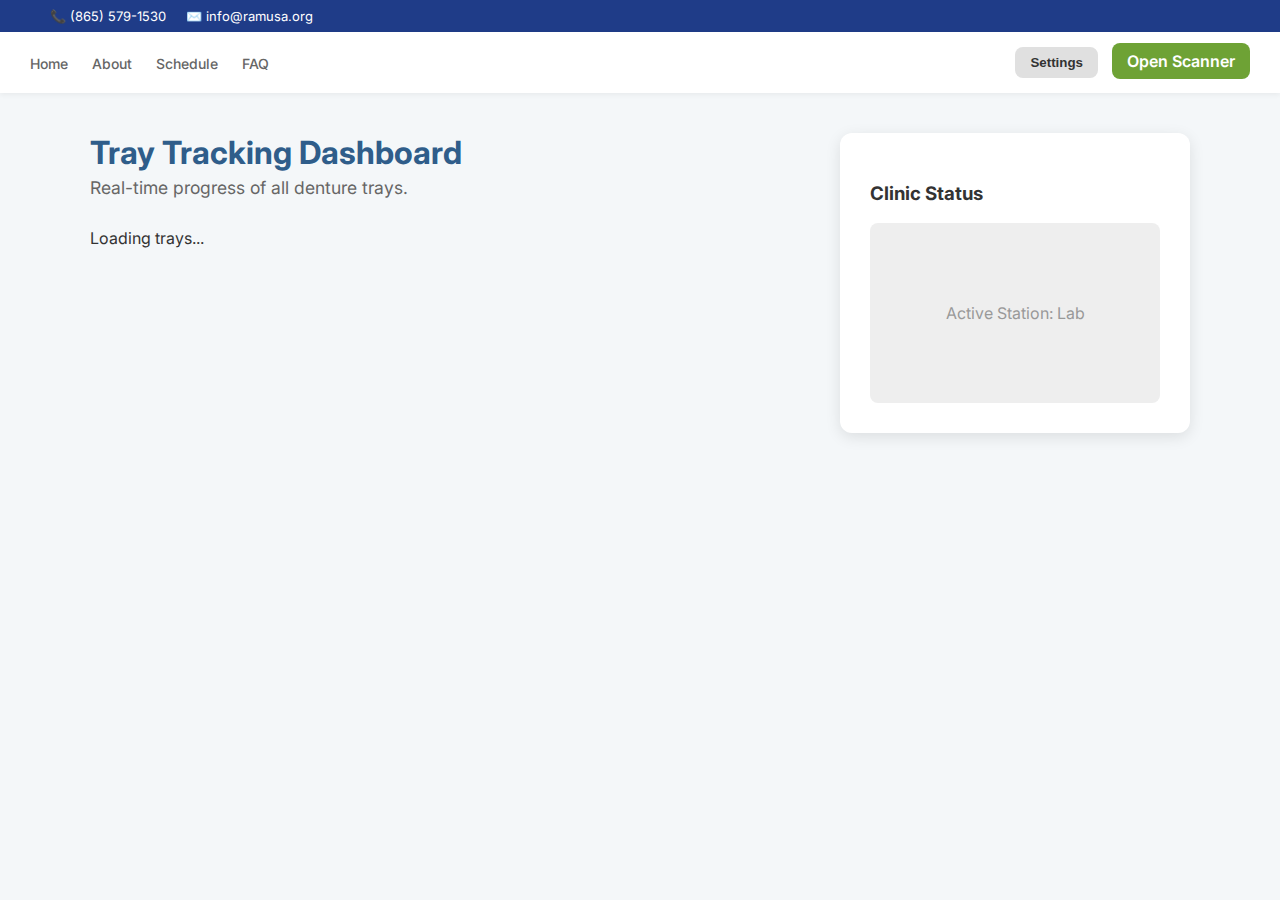
<file: index.html>
<!DOCTYPE html>
<html lang="en">

<head>
    <meta charset="UTF-8">
    <meta name="viewport" content="width=device-width, initial-scale=1.0">
    <title>Denture Progress | RAM</title>
    <link href="https://fonts.googleapis.com/css2?family=Inter:wght@400;600;700&display=swap" rel="stylesheet">

    <style>
        :root {
            --primary: #2f5d8a;
            --primary-dark: #1f3c88;
            --secondary: #248E9C;
            --accent: #6ea235;
            --danger: #c62828;
            --light-bg: #f4f7f9;
            --white: #ffffff;
            --text-dark: #333333;
            --shadow: 0 4px 15px rgba(0, 0, 0, 0.1);
        }

        body {
            margin: 0;
            font-family: 'Inter', sans-serif;
            background: var(--light-bg);
            color: var(--text-dark);
        }

        .hidden {
            display: none !important;
        }

        /* Buttons */
        .btn {
            border: none;
            border-radius: 8px;
            padding: 12px 24px;
            font-weight: 600;
            cursor: pointer;
            transition: 0.2s;
        }

        .btn:hover {
            filter: brightness(1.1);
            transform: translateY(-1px);
        }

        /* --- SCREEN 1: START --- */
        #startScreen {
            height: 100vh;
            display: flex;
            justify-content: center;
            align-items: center;
            background: linear-gradient(135deg, var(--primary) 0%, var(--primary-dark) 100%);
        }

        .start-card {
            background: white;
            padding: 60px;
            border-radius: 24px;
            text-align: center;
            box-shadow: 0 20px 50px rgba(0, 0, 0, 0.3);
        }

        /* --- SCREEN 2: AUTH --- */
        #authScreen {
            height: 100vh;
            display: flex;
            justify-content: center;
            align-items: center;
            background: var(--light-bg);
        }

        .auth-card {
            background: white;
            width: 100%;
            max-width: 400px;
            padding: 40px;
            border-radius: 16px;
            box-shadow: var(--shadow);
        }

        .input-group {
            margin-bottom: 20px;
        }

        .input-group label {
            display: block;
            margin-bottom: 8px;
            font-weight: 600;
            color: var(--primary);
        }

        input {
            width: 100%;
            padding: 12px;
            border: 1px solid #ddd;
            border-radius: 8px;
            box-sizing: border-box;
        }

        /* --- SCREEN 3: DASHBOARD --- */
        .topbar {
            background: var(--primary-dark);
            color: white;
            padding: 8px 30px;
            font-size: 13px;
            display: flex;
            gap: 20px;
        }

        .navbar {
            background: white;
            display: flex;
            justify-content: space-between;
            align-items: center;
            padding: 15px 30px;
            box-shadow: 0 2px 5px rgba(0, 0, 0, 0.05);
        }

        .nav-links a {
            margin-right: 20px;
            text-decoration: none;
            color: #666;
            font-size: 14px;
            font-weight: 500;
            cursor: pointer;
        }

        .nav-links a:hover {
            color: var(--primary);
        }

        .container {
            max-width: 1100px;
            margin: 0 auto;
            padding: 40px 20px;
        }

        .dashboard-grid {
            display: grid;
            grid-template-columns: 1fr 350px;
            gap: 30px;
        }

        .card {
            background: white;
            padding: 30px;
            border-radius: 12px;
            box-shadow: var(--shadow);
            margin-bottom: 20px;
        }

        .step-item {
            padding: 15px;
            background: #f0f7ff;
            border-left: 5px solid var(--secondary);
            border-radius: 4px;
            margin-top: 15px;
        }

        .fade-in {
            animation: fadeIn 0.4s ease-in;
        }

        @keyframes fadeIn {
            from {
                opacity: 0;
            }

            to {
                opacity: 1;
            }
        }
    </style>
</head>

<body>

    <!-- SETTINGS SCREEN -->
    <div id="settingsScreen" class="hidden fade-in"
        style="height: 100vh; display: flex; justify-content: center; align-items: center; background: var(--light-bg);">
        <div class="auth-card">
            <h2 style="margin-top:0; color: var(--primary);">Server Configuration</h2>
            <p style="color: #666; font-size: 0.9rem; margin-bottom: 20px;">Enter the local IP address or hostname of
                your Raspberry Pi.</p>

            <div class="input-group">
                <label>Server IP / Hostname</label>
                <input type="text" id="serverIpInput" placeholder="e.g. 192.168.86.32 or raspberrypi.local">
            </div>

            <button class="btn" style="background: var(--primary); color: white; width: 100%; margin-bottom: 10px;"
                onclick="saveSettings()">Save & Connect</button>
            <button class="btn" style="background: transparent; color: #666; width: 100%; border: 1px solid #ddd;"
                onclick="closeSettings()">Cancel</button>
        </div>
    </div>

    <div id="dashboard" class="fade-in">
        <div class="topbar">
            <span id="liveTime"></span>
            <span>📞 (865) 579-1530</span>
            <span>✉️ info@ramusa.org</span>
        </div>

        <nav class="navbar">
            <div class="nav-links">
                <a onclick="renderPage('home')">Home</a>
                <a onclick="renderPage('about')">About</a>
                <a onclick="renderPage('schedule')">Schedule</a>
                <a onclick="renderPage('faq')">FAQ</a>
            </div>
            <div class="nav-actions">
                <button class="btn" style="background: #e0e0e0; color: #333; padding: 8px 15px; margin-right: 10px;"
                    onclick="showSettings()">Settings</button>
                <a href="scanner.html" class="btn" style="background: var(--accent); color: white; padding: 8px 15px; text-decoration: none;">Open Scanner</a>
            </div>
        </nav>

        <div class="container" id="mainContent">
        </div>
    </div>

    <script>
        // NAVIGATION LOGIC
        // Automatically Initialize Dashboard
        window.onload = function() {
             // Check if IP is set, if not, show settings? Or just default to dashboard.
             // Let's just load the dashboard and maybe pop settings if needed, but for now just load dashboard.
             renderPage('home');
             startTime();
        };

        // SETTINGS LOGIC
        function showSettings() {
            document.getElementById("dashboard").classList.add("hidden");
            document.getElementById("settingsScreen").classList.remove("hidden");
            // Load existing setting or default to empty
            document.getElementById("serverIpInput").value = localStorage.getItem('pi-server-ip') || '';
        }

        function saveSettings() {
            const ip = document.getElementById("serverIpInput").value.trim();
            if (ip) {
                localStorage.setItem('pi-server-ip', ip);
                closeSettings();
                // If we are saving, we might want to refresh data immediately
                fetchDentures();
            } else {
                alert("Please enter a valid IP address.");
            }
        }

        function closeSettings() {
            document.getElementById("settingsScreen").classList.add("hidden");
            document.getElementById("dashboard").classList.remove("hidden");
        }

        // CONTENT RENDERER (Functional Pages)
        async function renderPage(page, name = "Staff") {
            const content = document.getElementById("mainContent");


            if (page === 'home') {
                content.innerHTML = `
                <div class="dashboard-grid">
                    <div>
                        <h1 style="color: var(--primary); margin: 0;">Tray Tracking Dashboard</h1>
                        <p style="color: #666; font-size: 1.1rem; margin-top: 5px;">Real-time progress of all denture trays.</p>
                        <div id="denture-list" style="margin-top: 30px;">
                            <p>Loading trays...</p>
                        </div>
                    </div>
                    <div class="card" style="height: fit-content;">
                        <h3>Clinic Status</h3>
                        <div style="background: #eee; height: 180px; border-radius: 8px; display: flex; align-items: center; justify-content: center; color: #999;">Active Station: Lab</div>
                    </div>
                </div>`;

                await fetchDentures();
                // Auto-refresh every 5 seconds
                if (window.refreshInterval) clearInterval(window.refreshInterval);
                window.refreshInterval = setInterval(fetchDentures, 5000);

            } else if (page === 'about') {
                // ... (rest of pages remain static or as needed)
            }
        }

        async function fetchDentures() {
            // Use the IP/Hostname provided in settings. Default to 'raspberrypi.local' (Standard mDNS) if not set.
            const hostname = localStorage.getItem('pi-server-ip') || 'raspberrypi.local';
            const SERVER_URL = `https://${hostname}:5001`;
            try {
                const response = await fetch(`${SERVER_URL}/api/dentures`);
                const data = await response.json();
                const dentures = data.dentures;
                const steps = data.steps;
                const totalSteps = steps.length;

                const list = document.getElementById('denture-list');
                if (!list) return;

                if (dentures.length === 0) {
                    list.innerHTML = '<div class="card">No trays currently being tracked. Scan a tray to start.</div>';
                    return;
                }

                list.innerHTML = dentures.map(d => {
                    const progressPercent = Math.min(((d.step_index + 1) / totalSteps) * 100, 100);
                    return `
                    <div class="card" style="margin-bottom: 15px; border-left: 8px solid ${d.step_index >= totalSteps - 1 ? 'var(--accent)' : 'var(--secondary)'}">
                        <div style="display: flex; justify-content: space-between; align-items: center;">
                            <div>
                                <h3 style="margin: 0;">${d.patient} (ID: ${d.serial.slice(-4)})</h3>
                                <p style="margin: 5px 0; color: var(--primary); font-weight: 600;">Status: ${d.step_name}</p>
                            </div>
                            <div style="text-align: right;">
                                <span style="font-size: 0.8rem; color: #888;">Step ${d.step_index + 1} of ${totalSteps}</span><br>
                                <span style="font-size: 0.7rem; color: #aaa;">Updated: ${new Date(d.updated).toLocaleTimeString()}</span>
                            </div>
                        </div>
                        <div style="background: #eee; height: 8px; border-radius: 4px; margin-top: 15px; overflow: hidden;">
                            <div style="background: var(--accent); width: ${progressPercent}%; height: 100%; transition: width 0.5s;"></div>
                        </div>
                    </div>
                `}).join('');
            } catch (err) {
                console.error("Failed to fetch dentures:", err);
            }
        }

        // --- UTILITIES ---
        function startTime() {
            setInterval(() => {
                const now = new Date();
                document.getElementById('liveTime').innerText = now.toLocaleString();
            }, 1000);
        }
    </script>

</body>

</html>
</file>
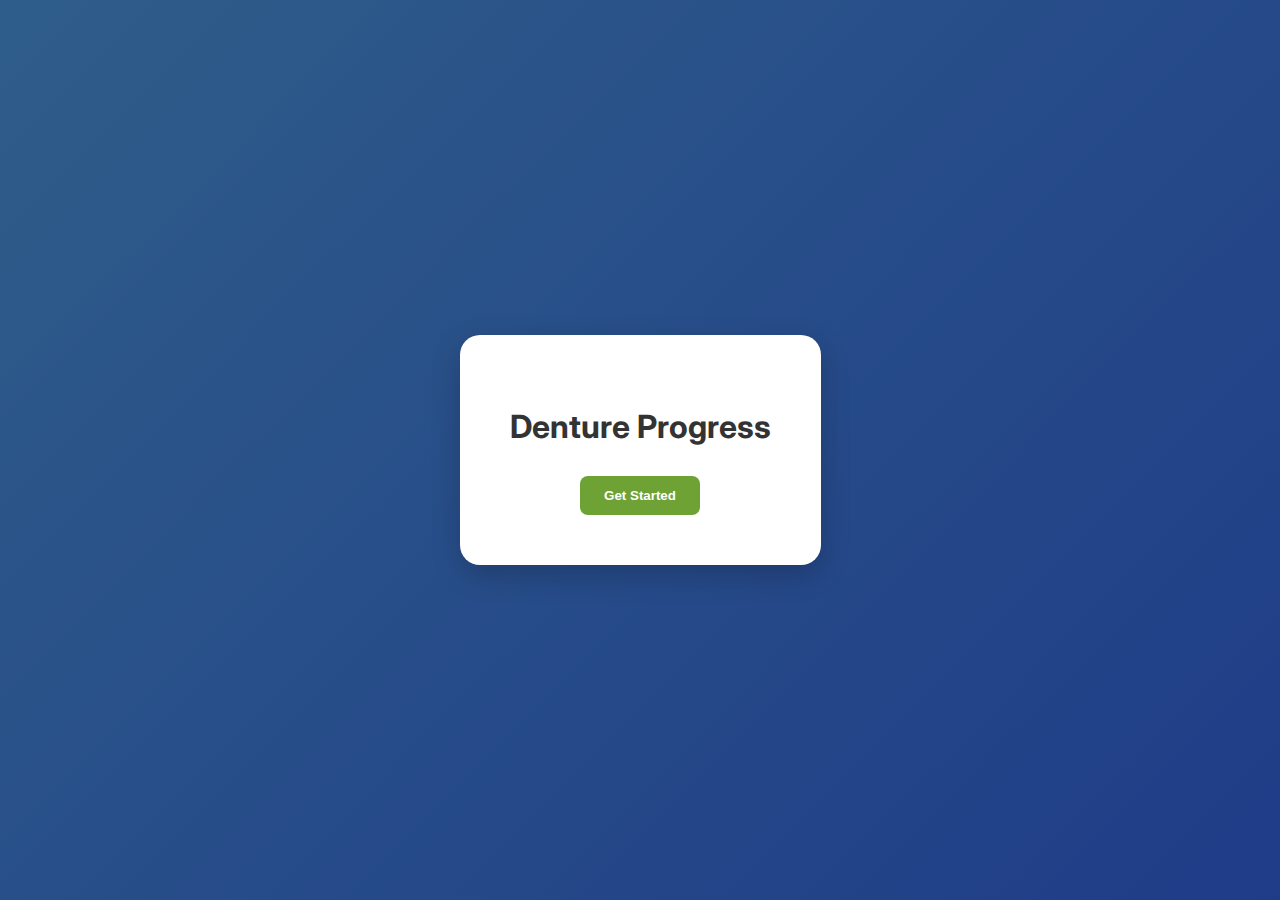
<file: RAM Frontend.html>
<!DOCTYPE html>
<html lang="en">
<head>
    <meta charset="UTF-8">
    <meta name="viewport" content="width=device-width, initial-scale=1.0">
    <title>Denture Progress | RAM</title>
    <link href="https://fonts.googleapis.com/css2?family=Inter:wght@400;600;700&display=swap" rel="stylesheet">
<!-- Run with open "RAM Frontend.html"-->
    <style>
        :root {
            --primary: #2f5d8a;
            --primary-dark: #1f3c88;
            --secondary: #248E9C;
            --accent: #6ea235;
            --light-bg: #f4f7f9;
            --white: #ffffff;
            --text-dark: #333333;
            --shadow: 0 4px 15px rgba(0,0,0,0.1);
        }

        body {
            margin: 0;
            font-family: 'Inter', sans-serif;
            background: var(--light-bg);
            color: var(--text-dark);
        }

        .btn {
            border: none;
            border-radius: 8px;
            padding: 12px 24px;
            font-weight: 600;
            cursor: pointer;
            transition: transform 0.2s, background 0.2s;
        }

        .btn:hover {
            transform: translateY(-2px);
            filter: brightness(1.1);
        }

        header {
            background: var(--primary);
            color: white;
            padding: 1rem 2rem;
            box-shadow: var(--shadow);
        }

        .container {
            max-width: 1000px;
            margin: 0 auto;
            padding: 40px 20px;
        }

        #startScreen {
            height: 100vh;
            display: flex;
            justify-content: center;
            align-items: center;
            background: linear-gradient(135deg, #2f5d8a 0%, #1f3c88 100%);
        }

        .start-card {
            background: white;
            padding: 50px;
            border-radius: 20px;
            text-align: center;
            box-shadow: 0 10px 30px rgba(0,0,0,0.2);
        }

        .login-card {
            background: white;
            width: 100%;
            max-width: 450px;
            margin: 80px auto;
            padding: 40px;
            border-radius: 16px;
            box-shadow: var(--shadow);
        }

        .form-group { margin-bottom: 20px; }
        label { display: block; margin-bottom: 8px; font-weight: 600; color: var(--primary); }
        input { width: 100%; padding: 12px; border: 2px solid #ddd; border-radius: 8px; box-sizing: border-box; }

        .topbar {
            background: var(--primary-dark);
            color: rgba(255,255,255,0.8);
            padding: 8px 30px;
            font-size: 13px;
            display: flex;
            gap: 20px;
        }

        .navbar {
            background: white;
            display: flex;
            justify-content: space-between;
            align-items: center;
            padding: 15px 30px;
            box-shadow: 0 2px 5px rgba(0,0,0,0.05);
        }

        .nav-links a {
            margin-right: 20px;
            text-decoration: none;
            color: #666;
            font-size: 14px;
            font-weight: 500;
        }

        .dashboard-grid {
            display: grid;
            grid-template-columns: 1fr 350px;
            gap: 30px;
            margin-top: 30px;
        }

        .status-card {
            background: white;
            padding: 30px;
            border-radius: 12px;
            box-shadow: var(--shadow);
        }

        .fade-in { animation: fadeIn 0.5s ease-in; }
        @keyframes fadeIn { from { opacity: 0; } to { opacity: 1; } }
    </style>
</head>
<body>

<div id="startScreen">
    <div class="start-card">
        <h1 style="margin-bottom: 30px;">Denture Progress</h1>
        <button class="btn" style="background: var(--accent); color: white;" onclick="showLogin()">Get Started</button>
    </div>
</div>

<div id="loginScreen" style="display:none;" class="fade-in">
    <header><div style="font-weight: bold;">Denture Progress</div></header>
    <div class="login-card">
        <h2 style="color: var(--primary);">Log In</h2>
        <div class="form-group">
            <label>Username</label>
            <input type="text">
        </div>
        <div class="form-group">
            <label>Password</label>
            <input type="password">
        </div>
        <button class="btn" style="background: var(--secondary); color: white; width: 100%;" onclick="showDashboard()">Log In</button>
    </div>
</div>

<div id="dashboard" style="display:none;" class="fade-in">
    <div class="topbar">
        <span>📞 (865) 579-1530</span>
        <span>✉️ info@ramusa.org</span>
    </div>

    <nav class="navbar">
        <div class="nav-links">
            <a href="about:blank">About</a>
            <a href="about:blank">Schedule</a>
            <a href="about:blank">Telehealth</a>
            <a href="about:blank">FAQ</a>
        </div>
        <div class="nav-actions">
            <button class="btn" style="background: #eee; margin-right: 10px;" onclick="location.href='about:blank'">Volunteer</button>
            <button class="btn" style="background: var(--primary); color: white;" onclick="location.href='about:blank'">Donate</button>
        </div>
    </nav>

    <div class="container">
        <div class="dashboard-grid">
            <div>
                <h1 style="color: var(--primary); margin: 0;">Welcome back, Patient!</h1>
                <p id="currentDateTime" style="color: #666; font-size: 1.1rem; font-weight: 500; margin-top: 10px;"></p>

                <div class="status-card" style="margin-top: 30px;">
                    <h3>Progress Steps</h3>
                    <div style="padding: 15px; background: #f0f7ff; border-left: 5px solid var(--secondary); border-radius: 4px;">
                        1. Initial Consultation (Confirmed)
                    </div>
                </div>
            </div>
            <div class="status-card" style="height: fit-content;">
                <h3 style="margin-top:0">Clinic Info</h3>
                <div style="background: #eee; height: 150px; border-radius: 8px; display: flex; align-items: center; justify-content: center; color: #999;">Map/Video Placeholder</div>
            </div>
        </div>
    </div>
</div>

<script>
    function showLogin() {
        document.getElementById("startScreen").style.display = "none";
        document.getElementById("loginScreen").style.display = "block";
    }

    function showDashboard() {
        document.getElementById("loginScreen").style.display = "none";
        document.getElementById("dashboard").style.display = "block";
        updateTime(); // Run once immediately
        setInterval(updateTime, 1000); // Update every second
    }

    function updateTime() {
        const now = new Date();
        const options = {
            weekday: 'long',
            year: 'numeric',
            month: 'long',
            day: 'numeric',
            hour: '2-digit',
            minute: '2-digit',
            second: '2-digit'
        };
        document.getElementById('currentDateTime').innerText = now.toLocaleDateString('en-US', options);
    }
</script>

</body>
</html>
</file>
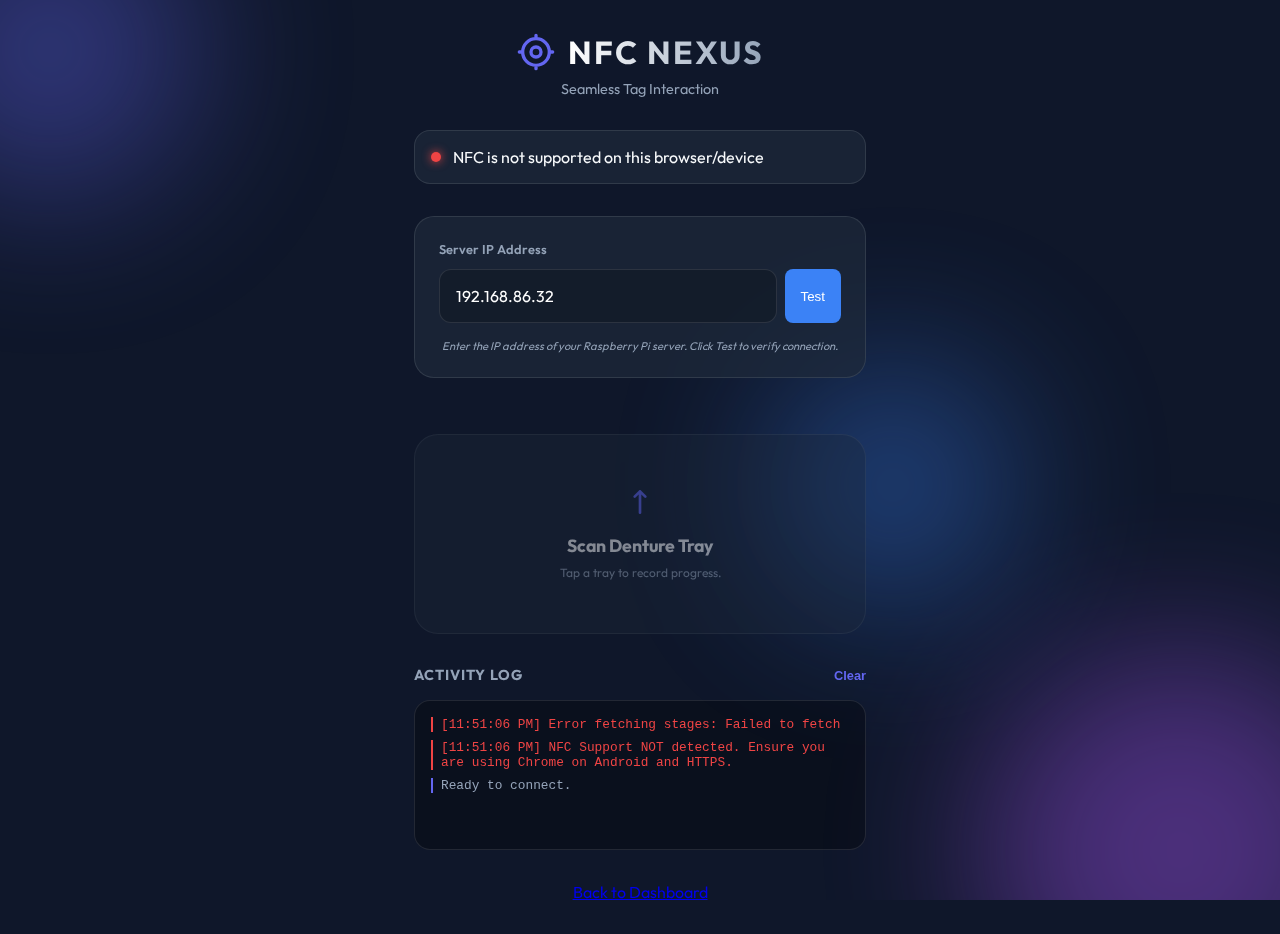
<file: scanner.html>
<!DOCTYPE html>
<html lang="en">

<head>
    <meta charset="UTF-8">
    <meta name="viewport" content="width=device-width, initial-scale=1.0, maximum-scale=1.0, user-scalable=no">
    <title>NFC Nexus | Read & Write</title>
    <link rel="stylesheet" href="style.css">
    <link rel="preconnect" href="https://fonts.googleapis.com">
    <link rel="preconnect" href="https://fonts.gstatic.com" crossorigin>
    <link href="https://fonts.googleapis.com/css2?family=Outfit:wght@300;400;600;700&display=swap" rel="stylesheet">
    <link rel="manifest" href="manifest.json">
    <meta name="theme-color" content="#0f172a">
</head>

<body>
    <div class="background-blobs">
        <div class="blob blob-1"></div>
        <div class="blob blob-2"></div>
        <div class="blob blob-3"></div>
    </div>

    <main class="app-container">
        <header>
            <div class="logo">
                <div class="logo-icon">
                    <svg viewBox="0 0 24 24" fill="none" xmlns="http://www.w3.org/2000/svg">
                        <path
                            d="M20 12C20 16.4183 16.4183 20 12 20M20 12C20 7.58172 16.4183 4 12 4M20 12H22M12 20C7.58172 20 4 16.4183 4 12M12 20V22M4 12C4 7.58172 7.58172 4 12 4M4 12H2M12 4V2M15 12C15 13.6569 13.6569 15 12 15C10.3431 15 9 13.6569 9 12C9 10.3431 10.3431 9 12 9C13.6569 9 15 10.3431 15 12Z"
                            stroke="currentColor" stroke-width="2" stroke-linecap="round" stroke-linejoin="round" />
                    </svg>
                </div>
                <h1>NFC NEXUS</h1>
            </div>
            <p class="subtitle">Seamless Tag Interaction</p>
        </header>

        <section class="status-panel" id="support-status">
            <div class="status-indicator"></div>
            <span id="status-text">Checking NFC compatibility...</span>
        </section>

        <section class="input-section" style="margin-bottom: 1.5rem;">
            <div class="glass-input-group">
                <label for="server-ip">Server IP Address</label>
                <div style="display: flex; gap: 0.5rem;">
                    <input type="text" id="server-ip" placeholder="192.168.86.32" autocomplete="off" value="192.168.86.32" style="flex: 1;">
                    <button id="test-connection" style="padding: 0.75rem 1rem; background: #3b82f6; color: white; border: none; border-radius: 8px; cursor: pointer; white-space: nowrap;">Test</button>
                </div>
            </div>
            <div class="hint">Enter the IP address of your Raspberry Pi server. Click Test to verify connection.</div>
        </section>

        <div class="action-grid" style="grid-template-columns: 1fr;">
            <div class="card read-card" id="btn-read"
                style="height: 200px; display: flex; flex-direction: column; justify-content: center; align-items: center;">
                <div class="card-icon">
                    <svg viewBox="0 0 24 24" fill="none" xmlns="http://www.w3.org/2000/svg">
                        <path d="M12 4V20M12 4L8 8M12 4L16 8" stroke="currentColor" stroke-width="2"
                            stroke-linecap="round" stroke-linejoin="round" />
                    </svg>
                </div>
                <h3>Scan Denture Tray</h3>
                <p>Tap a tray to record progress.</p>
                <div class="ripple"></div>
            </div>
        </div>

        <section class="input-section hidden" id="write-panel">
            <div class="glass-input-group">
                <label for="nfc-input">Content to Write</label>
                <input type="text" id="nfc-input" placeholder="Enter text here..." autocomplete="off">
            </div>
            <div class="hint">Tap your phone to a tag after clicking Write</div>
        </section>

        <section class="log-section">
            <div class="log-header">
                <h3>Activity Log</h3>
                <button id="clear-log">Clear</button>
            </div>
            <div id="log-content" class="log-content">
                <div class="log-entry system">Ready to connect.</div>
            </div>
        </section>
        <center>
            <a href="index.html" class="nav-link">Back to Dashboard</a>
        </center>
    </main>

    <div id="toast" class="toast hidden"></div>

    <script src="app.js"></script>
</body>

</html>
</file>
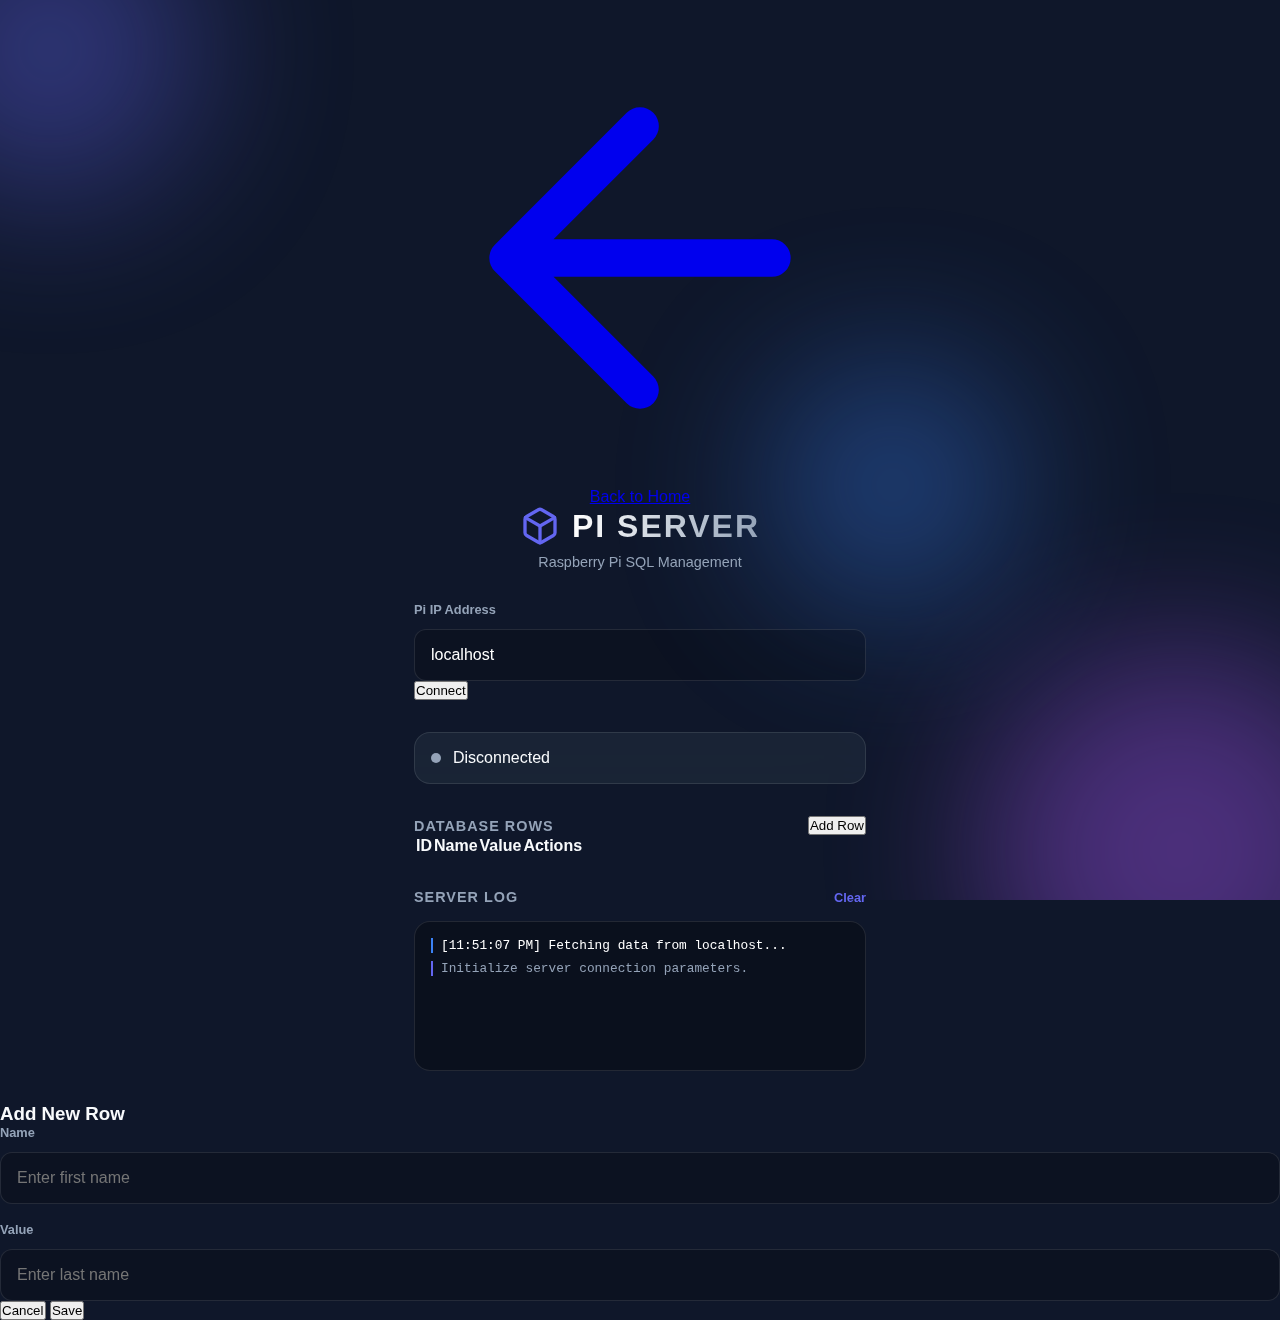
<file: server_test.html>
<!DOCTYPE html>
<html lang="en">

<head>
    <meta charset="UTF-8">
    <meta name="viewport" content="width=device-width, initial-scale=1.0, maximum-scale=1.0, user-scalable=no">
    <title>Server Test | SQL Management</title>
    <link rel="stylesheet" href="style.css">
    <link rel="preconnect" href="https://fonts.googleapis.com">
    <link rel="preconnect" href="https://fonts.gstatic.com" crossorigin>
    <link href="https://fonts.googleapis.com/css2?family=Outfit:wght@300;400;600;700&display=swap" rel="stylesheet">
    <meta name="theme-color" content="#0f172a">
</head>

<body>
    <div class="background-blobs">
        <div class="blob blob-1"></div>
        <div class="blob blob-2"></div>
        <div class="blob blob-3"></div>
    </div>

    <main class="app-container">
        <header>
            <a href="index.html" class="back-btn">
                <svg viewBox="0 0 24 24" fill="none" stroke="currentColor" stroke-width="2" stroke-linecap="round"
                    stroke-linejoin="round">
                    <path d="M19 12H5M12 19l-7-7 7-7" />
                </svg>
                Back to Home
            </a>
            <div class="logo">
                <div class="logo-icon">
                    <svg viewBox="0 0 24 24" fill="none" xmlns="http://www.w3.org/2000/svg">
                        <path
                            d="M21 16V8a2 2 0 00-1-1.73l-7-4a2 2 0 00-2 0l-7 4A2 2 0 003 8v8a2 2 0 001 1.73l7 4a2 2 0 002 0l7-4A2 2 0 0021 16z"
                            stroke="currentColor" stroke-width="2" stroke-linecap="round" stroke-linejoin="round" />
                        <polyline points="3.27 6.96 12 12.01 20.73 6.96" stroke="currentColor" stroke-width="2"
                            stroke-linecap="round" stroke-linejoin="round" />
                        <line x1="12" y1="22.08" x2="12" y2="12" stroke="currentColor" stroke-width="2"
                            stroke-linecap="round" stroke-linejoin="round" />
                    </svg>
                </div>
                <h1>PI SERVER</h1>
            </div>
            <p class="subtitle">Raspberry Pi SQL Management</p>
        </header>

        <section class="config-section">
            <div class="config-group">
                <div class="glass-input-group">
                    <label for="server-ip">Pi IP Address</label>
                    <input type="text" id="server-ip" placeholder="e.g., 192.168.1.100" value="localhost">
                </div>
                <button class="btn" id="btn-connect">Connect</button>
            </div>
        </section>

        <section class="status-panel" id="support-status">
            <div class="status-indicator"></div>
            <span id="status-text">Disconnected</span>
        </section>

        <section class="data-section">
            <div class="log-header">
                <h3>Database Rows</h3>
                <button class="btn" id="btn-add">Add Row</button>
            </div>

            <div class="table-container">
                <table id="data-table">
                    <thead>
                        <tr>
                            <th>ID</th>
                            <th>Name</th>
                            <th>Value</th>
                            <th>Actions</th>
                        </tr>
                    </thead>
                    <tbody id="table-body">
                        <!-- Rows will be injected here -->
                    </tbody>
                </table>
            </div>
        </section>

        <section class="log-section">
            <div class="log-header">
                <h3>Server Log</h3>
                <button id="clear-log">Clear</button>
            </div>
            <div id="log-content" class="log-content">
                <div class="log-entry system">Initialize server connection parameters.</div>
            </div>
        </section>
    </main>

    <div class="form-overlay" id="form-overlay">
        <div class="modal">
            <div class="modal-header">
                <h3 id="modal-title">Add New Row</h3>
            </div>
            <div class="glass-input-group">
                <label for="row-name">Name</label>
                <input type="text" id="row-name" placeholder="Enter first name">
            </div>
            <br>
            <div class="glass-input-group">
                <label for="row-value">Value</label>
                <input type="text" id="row-value" placeholder="Enter last name">
            </div>
            <div class="modal-footer">
                <button class="btn btn-secondary" id="btn-cancel">Cancel</button>
                <button class="btn" id="btn-save">Save</button>
            </div>
        </div>
    </div>

    <div id="toast" class="toast hidden"></div>

    <script src="server_test.js"></script>
</body>

</html>
</file>
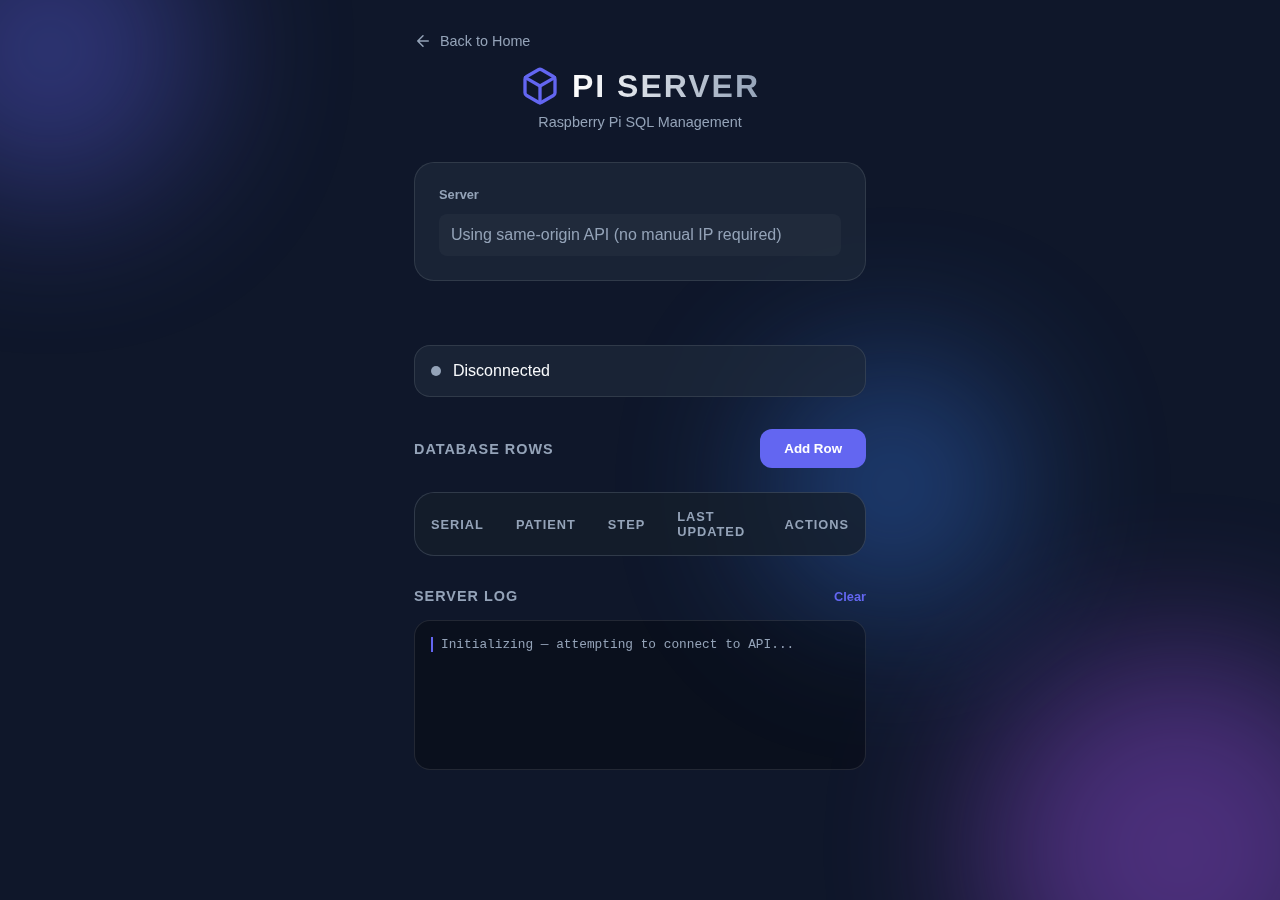
<file: static/server_test.html>
<!DOCTYPE html>
<html lang="en">

<head>
    <meta charset="UTF-8">
    <meta name="viewport" content="width=device-width, initial-scale=1.0, maximum-scale=1.0, user-scalable=no">
    <title>Server Test | SQL Management</title>
    <link rel="stylesheet" href="style.css">
    <link rel="preconnect" href="https://fonts.googleapis.com">
    <link rel="preconnect" href="https://fonts.gstatic.com" crossorigin>
    <link href="https://fonts.googleapis.com/css2?family=Outfit:wght@300;400;600;700&display=swap" rel="stylesheet">
    <meta name="theme-color" content="#0f172a">
</head>

<body>
    <div class="background-blobs">
        <div class="blob blob-1"></div>
        <div class="blob blob-2"></div>
        <div class="blob blob-3"></div>
    </div>

    <main class="app-container">
        <header>
            <a href="index.html" class="back-btn">
                <svg viewBox="0 0 24 24" fill="none" stroke="currentColor" stroke-width="2" stroke-linecap="round"
                    stroke-linejoin="round">
                    <path d="M19 12H5M12 19l-7-7 7-7" />
                </svg>
                Back to Home
            </a>
            <div class="logo">
                <div class="logo-icon">
                    <svg viewBox="0 0 24 24" fill="none" xmlns="http://www.w3.org/2000/svg">
                        <path
                            d="M21 16V8a2 2 0 00-1-1.73l-7-4a2 2 0 00-2 0l-7 4A2 2 0 003 8v8a2 2 0 001 1.73l7 4a2 2 0 002 0l7-4A2 2 0 0021 16z"
                            stroke="currentColor" stroke-width="2" stroke-linecap="round" stroke-linejoin="round" />
                        <polyline points="3.27 6.96 12 12.01 20.73 6.96" stroke="currentColor" stroke-width="2"
                            stroke-linecap="round" stroke-linejoin="round" />
                        <line x1="12" y1="22.08" x2="12" y2="12" stroke="currentColor" stroke-width="2"
                            stroke-linecap="round" stroke-linejoin="round" />
                    </svg>
                </div>
                <h1>PI SERVER</h1>
            </div>
            <p class="subtitle">Raspberry Pi SQL Management</p>
        </header>

        <section class="config-section">
            <div class="config-group">
                <div class="glass-input-group">
                    <label>Server</label>
                    <div style="padding:12px; border-radius:8px; background:rgba(255,255,255,0.03); color:var(--text-dim);">Using same-origin API (no manual IP required)</div>
                </div>
            </div>
        </section>

        <section class="status-panel" id="support-status">
            <div class="status-indicator"></div>
            <span id="status-text">Disconnected</span>
        </section>

        <section class="data-section">
            <div class="log-header">
                <h3>Database Rows</h3>
                <button class="btn" id="btn-add">Add Row</button>
            </div>

            <div class="table-container">
                <table id="data-table">
                    <thead>
                        <tr>
                            <th>Serial</th>
                            <th>Patient</th>
                            <th>Step</th>
                            <th>Last Updated</th>
                            <th>Actions</th>
                        </tr>
                    </thead>
                    <tbody id="table-body">
                        <!-- Rows will be injected here -->
                    </tbody>
                </table>
            </div>
        </section>

        <section class="log-section">
            <div class="log-header">
                <h3>Server Log</h3>
                <button id="clear-log">Clear</button>
            </div>
            <div id="log-content" class="log-content">
                <div class="log-entry system">Initializing — attempting to connect to API...</div>
            </div>
        </section>
    </main>

    <div class="form-overlay" id="form-overlay">
        <div class="modal">
            <div class="modal-header">
                <h3 id="modal-title">Add New Row</h3>
            </div>
            <div class="glass-input-group">
                <label for="row-name">Serial Number</label>
                <input type="text" id="row-name" placeholder="Enter Serial Number (e.g., 1234)">
            </div>
            <br>
            <!-- Hidden or Optional Patient Name if I implement that on server later, strictly server only takes serial for scan currently -->
            <div class="glass-input-group" style="display:none;">
                <label for="row-value">Patient Name</label>
                <input type="text" id="row-value" placeholder="Optional Patient Name">
            </div>
            <div class="modal-footer">
                <button class="btn btn-secondary" id="btn-cancel">Cancel</button>
                <button class="btn" id="btn-save">Save</button>
            </div>
        </div>
    </div>

    <div id="toast" class="toast hidden"></div>

    <script src="server_test.js"></script>
</body>

</html>
</file>
<file: style.css>
:root {
    --primary: #6366f1;
    --primary-glow: rgba(99, 102, 241, 0.5);
    --secondary: #a855f7;
    --bg: #0f172a;
    --card-bg: rgba(30, 41, 59, 0.7);
    --text-main: #f8fafc;
    --text-dim: #94a3b8;
    --success: #22c55e;
    --error: #ef4444;
    --glass-border: rgba(255, 255, 255, 0.1);
}

* {
    margin: 0;
    padding: 0;
    box-sizing: border-box;
    -webkit-tap-highlight-color: transparent;
}

body {
    font-family: 'Outfit', sans-serif;
    background-color: var(--bg);
    color: var(--text-main);
    overflow-x: hidden;
    min-height: 100vh;
}

/* Animated Background */
.background-blobs {
    position: fixed;
    top: 0;
    left: 0;
    width: 100%;
    height: 100%;
    z-index: -1;
    overflow: hidden;
}

.blob {
    position: absolute;
    border-radius: 50%;
    filter: blur(80px);
    opacity: 0.4;
    animation: move 20s infinite alternate;
}

.blob-1 {
    width: 300px;
    height: 300px;
    background: var(--primary);
    top: -100px;
    left: -100px;
}

.blob-2 {
    width: 400px;
    height: 400px;
    background: var(--secondary);
    bottom: -150px;
    right: -100px;
    animation-delay: -5s;
}

.blob-3 {
    width: 250px;
    height: 250px;
    background: #3b82f6;
    top: 40%;
    left: 60%;
    animation-delay: -10s;
}

@keyframes move {
    from {
        transform: translate(0, 0) scale(1);
    }

    to {
        transform: translate(50px, 100px) scale(1.2);
    }
}

/* Layout */
.app-container {
    max-width: 500px;
    margin: 0 auto;
    padding: 2rem 1.5rem;
    display: flex;
    flex-direction: column;
    gap: 2rem;
}

header {
    text-align: center;
}

.logo {
    display: flex;
    align-items: center;
    justify-content: center;
    gap: 0.75rem;
    margin-bottom: 0.5rem;
}

.logo-icon {
    width: 40px;
    height: 40px;
    color: var(--primary);
}

h1 {
    font-size: 2rem;
    font-weight: 700;
    letter-spacing: 2px;
    background: linear-gradient(to right, #fff, var(--text-dim));
    -webkit-background-clip: text;
    background-clip: text;
    -webkit-text-fill-color: transparent;
}

.subtitle {
    color: var(--text-dim);
    font-size: 0.9rem;
}

/* Status Panel */
.status-panel {
    background: var(--card-bg);
    backdrop-filter: blur(12px);
    border: 1px solid var(--glass-border);
    border-radius: 16px;
    padding: 1rem;
    display: flex;
    align-items: center;
    gap: 0.75rem;
}

.status-indicator {
    width: 10px;
    height: 10px;
    border-radius: 50%;
    background: var(--text-dim);
}

.status-panel.supported .status-indicator {
    background: var(--success);
    box-shadow: 0 0 10px var(--success);
}

.status-panel.error .status-indicator {
    background: var(--error);
    box-shadow: 0 0 10px var(--error);
}

/* Action Cards */
.action-grid {
    display: grid;
    grid-template-columns: 1fr 1fr;
    gap: 1rem;
}

.card {
    background: var(--card-bg);
    backdrop-filter: blur(12px);
    border: 1px solid var(--glass-border);
    border-radius: 24px;
    padding: 1.5rem;
    text-align: center;
    cursor: pointer;
    transition: all 0.3s cubic-bezier(0.4, 0, 0.2, 1);
    position: relative;
    overflow: hidden;
}

.card:active {
    transform: scale(0.95);
    background: rgba(255, 255, 255, 0.05);
}

.card-icon {
    width: 32px;
    height: 32px;
    margin: 0 auto 1rem;
    color: var(--primary);
}

.card h3 {
    font-size: 1.1rem;
    margin-bottom: 0.5rem;
}

.card p {
    font-size: 0.75rem;
    color: var(--text-dim);
    line-height: 1.4;
}

/* Selection State */
.card.selected {
    border-color: var(--primary);
    background: rgba(99, 102, 241, 0.1);
    box-shadow: 0 0 20px var(--primary-glow);
}

/* Input Section */
.input-section {
    background: var(--card-bg);
    backdrop-filter: blur(12px);
    border: 1px solid var(--glass-border);
    border-radius: 20px;
    padding: 1.5rem;
    transition: all 0.4s ease;
}

.hidden {
    display: none;
    opacity: 0;
    transform: translateY(10px);
}

.glass-input-group label {
    display: block;
    font-size: 0.8rem;
    color: var(--text-dim);
    margin-bottom: 0.75rem;
    font-weight: 600;
}

input {
    width: 100%;
    background: rgba(0, 0, 0, 0.2);
    border: 1px solid var(--glass-border);
    border-radius: 12px;
    padding: 1rem;
    color: white;
    font-family: inherit;
    font-size: 1rem;
    transition: all 0.3s ease;
}

input:focus {
    outline: none;
    border-color: var(--primary);
    box-shadow: 0 0 10px var(--primary-glow);
}

.hint {
    margin-top: 1rem;
    font-size: 0.7rem;
    color: var(--text-dim);
    text-align: center;
    font-style: italic;
}

/* Log Section */
.log-section {
    flex-grow: 1;
    display: flex;
    flex-direction: column;
    gap: 1rem;
}

.log-header {
    display: flex;
    justify-content: space-between;
    align-items: center;
}

.log-header h3 {
    font-size: 0.9rem;
    text-transform: uppercase;
    letter-spacing: 1px;
    color: var(--text-dim);
}

#clear-log {
    background: transparent;
    border: none;
    color: var(--primary);
    font-size: 0.8rem;
    cursor: pointer;
    font-weight: 600;
}

.log-content {
    background: rgba(0, 0, 0, 0.3);
    border-radius: 16px;
    padding: 1rem;
    height: 150px;
    overflow-y: auto;
    font-family: 'Courier New', Courier, monospace;
    font-size: 0.8rem;
    border: 1px solid var(--glass-border);
}

.log-entry {
    margin-bottom: 0.5rem;
    padding-left: 0.5rem;
    border-left: 2px solid transparent;
}

.log-entry.system {
    border-color: var(--primary);
    color: var(--text-dim);
}

.log-entry.success {
    border-color: var(--success);
    color: var(--success);
}

.log-entry.error {
    border-color: var(--error);
    color: var(--error);
}

.log-entry.info {
    border-color: #3b82f6;
    color: #fff;
}

/* Toast */
.toast {
    position: fixed;
    bottom: 2rem;
    left: 50%;
    transform: translateX(-50%);
    background: var(--primary);
    color: white;
    padding: 0.75rem 1.5rem;
    border-radius: 30px;
    font-size: 0.9rem;
    font-weight: 600;
    box-shadow: 0 10px 25px rgba(0, 0, 0, 0.5);
    z-index: 100;
    transition: all 0.3s ease;
}

/* Scrollbar */
.log-content::-webkit-scrollbar {
    width: 4px;
}

.log-content::-webkit-scrollbar-track {
    background: transparent;
}

.log-content::-webkit-scrollbar-thumb {
    background: var(--glass-border);
    border-radius: 10px;
}
</file>
<file: static/style.css>
:root {
    --primary: #6366f1;
    --primary-glow: rgba(99, 102, 241, 0.5);
    --secondary: #a855f7;
    --bg: #0f172a;
    --card-bg: rgba(30, 41, 59, 0.7);
    --text-main: #f8fafc;
    --text-dim: #94a3b8;
    --success: #22c55e;
    --error: #ef4444;
    --glass-border: rgba(255, 255, 255, 0.1);
}

* {
    margin: 0;
    padding: 0;
    box-sizing: border-box;
    -webkit-tap-highlight-color: transparent;
}

body {
    font-family: 'Outfit', sans-serif;
    background-color: var(--bg);
    color: var(--text-main);
    overflow-x: hidden;
    min-height: 100vh;
}

/* Animated Background */
.background-blobs {
    position: fixed;
    top: 0;
    left: 0;
    width: 100%;
    height: 100%;
    z-index: -1;
    overflow: hidden;
}

.blob {
    position: absolute;
    border-radius: 50%;
    filter: blur(80px);
    opacity: 0.4;
    animation: move 20s infinite alternate;
}

.blob-1 {
    width: 300px;
    height: 300px;
    background: var(--primary);
    top: -100px;
    left: -100px;
}

.blob-2 {
    width: 400px;
    height: 400px;
    background: var(--secondary);
    bottom: -150px;
    right: -100px;
    animation-delay: -5s;
}

.blob-3 {
    width: 250px;
    height: 250px;
    background: #3b82f6;
    top: 40%;
    left: 60%;
    animation-delay: -10s;
}

@keyframes move {
    from {
        transform: translate(0, 0) scale(1);
    }

    to {
        transform: translate(50px, 100px) scale(1.2);
    }
}

/* Layout */
.app-container {
    max-width: 500px;
    margin: 0 auto;
    padding: 2rem 1.5rem;
    display: flex;
    flex-direction: column;
    gap: 2rem;
}

header {
    text-align: center;
}

.logo {
    display: flex;
    align-items: center;
    justify-content: center;
    gap: 0.75rem;
    margin-bottom: 0.5rem;
}

.logo-icon {
    width: 40px;
    height: 40px;
    color: var(--primary);
}

h1 {
    font-size: 2rem;
    font-weight: 700;
    letter-spacing: 2px;
    background: linear-gradient(to right, #fff, var(--text-dim));
    -webkit-background-clip: text;
    background-clip: text;
    -webkit-text-fill-color: transparent;
}

.subtitle {
    color: var(--text-dim);
    font-size: 0.9rem;
}

/* Status Panel */
.status-panel {
    background: var(--card-bg);
    backdrop-filter: blur(12px);
    border: 1px solid var(--glass-border);
    border-radius: 16px;
    padding: 1rem;
    display: flex;
    align-items: center;
    gap: 0.75rem;
}

.status-indicator {
    width: 10px;
    height: 10px;
    border-radius: 50%;
    background: var(--text-dim);
}

.status-panel.supported .status-indicator {
    background: var(--success);
    box-shadow: 0 0 10px var(--success);
}

.status-panel.error .status-indicator {
    background: var(--error);
    box-shadow: 0 0 10px var(--error);
}

/* Action Cards */
.action-grid {
    display: grid;
    grid-template-columns: 1fr 1fr;
    gap: 1rem;
}

.card {
    background: var(--card-bg);
    backdrop-filter: blur(12px);
    border: 1px solid var(--glass-border);
    border-radius: 24px;
    padding: 1.5rem;
    text-align: center;
    cursor: pointer;
    transition: all 0.3s cubic-bezier(0.4, 0, 0.2, 1);
    position: relative;
    overflow: hidden;
}

.card:active {
    transform: scale(0.95);
    background: rgba(255, 255, 255, 0.05);
}

.card-icon {
    width: 32px;
    height: 32px;
    margin: 0 auto 1rem;
    color: var(--primary);
}

.card h3 {
    font-size: 1.1rem;
    margin-bottom: 0.5rem;
}

.card p {
    font-size: 0.75rem;
    color: var(--text-dim);
    line-height: 1.4;
}

/* Selection State */
.card.selected {
    border-color: var(--primary);
    background: rgba(99, 102, 241, 0.1);
    box-shadow: 0 0 20px var(--primary-glow);
}

/* Input Section */
.input-section {
    background: var(--card-bg);
    backdrop-filter: blur(12px);
    border: 1px solid var(--glass-border);
    border-radius: 20px;
    padding: 1.5rem;
    transition: all 0.4s ease;
}

.hidden {
    display: none;
    opacity: 0;
    transform: translateY(10px);
}

.glass-input-group label {
    display: block;
    font-size: 0.8rem;
    color: var(--text-dim);
    margin-bottom: 0.75rem;
    font-weight: 600;
}

input {
    width: 100%;
    background: rgba(0, 0, 0, 0.2);
    border: 1px solid var(--glass-border);
    border-radius: 12px;
    padding: 1rem;
    color: white;
    font-family: inherit;
    font-size: 1rem;
    transition: all 0.3s ease;
}

input:focus {
    outline: none;
    border-color: var(--primary);
    box-shadow: 0 0 10px var(--primary-glow);
}

.hint {
    margin-top: 1rem;
    font-size: 0.7rem;
    color: var(--text-dim);
    text-align: center;
    font-style: italic;
}

/* Log Section */
.log-section {
    flex-grow: 1;
    display: flex;
    flex-direction: column;
    gap: 1rem;
}

.log-header {
    display: flex;
    justify-content: space-between;
    align-items: center;
}

.log-header h3 {
    font-size: 0.9rem;
    text-transform: uppercase;
    letter-spacing: 1px;
    color: var(--text-dim);
}

#clear-log {
    background: transparent;
    border: none;
    color: var(--primary);
    font-size: 0.8rem;
    cursor: pointer;
    font-weight: 600;
}

.log-content {
    background: rgba(0, 0, 0, 0.3);
    border-radius: 16px;
    padding: 1rem;
    height: 150px;
    overflow-y: auto;
    font-family: 'Courier New', Courier, monospace;
    font-size: 0.8rem;
    border: 1px solid var(--glass-border);
}

.log-entry {
    margin-bottom: 0.5rem;
    padding-left: 0.5rem;
    border-left: 2px solid transparent;
}

.log-entry.system {
    border-color: var(--primary);
    color: var(--text-dim);
}

.log-entry.success {
    border-color: var(--success);
    color: var(--success);
}

.log-entry.error {
    border-color: var(--error);
    color: var(--error);
}

.log-entry.info {
    border-color: #3b82f6;
    color: #fff;
}

/* Toast */
.toast {
    position: fixed;
    bottom: 2rem;
    left: 50%;
    transform: translateX(-50%);
    background: var(--primary);
    color: white;
    padding: 0.75rem 1.5rem;
    border-radius: 30px;
    font-size: 0.9rem;
    font-weight: 600;
    box-shadow: 0 10px 25px rgba(0, 0, 0, 0.5);
    z-index: 100;
    transition: all 0.3s ease;
}

/* Scrollbar */
.log-content::-webkit-scrollbar {
    width: 4px;
}

.log-content::-webkit-scrollbar-track {
    background: transparent;
}


/* Server Test Specific Styles */
.config-section {
    background: var(--card-bg);
    backdrop-filter: blur(12px);
    border: 1px solid var(--glass-border);
    border-radius: 20px;
    padding: 1.5rem;
    margin-bottom: 2rem;
}

.config-group {
    display: flex;
    gap: 1rem;
    align-items: flex-end;
}

.config-group .glass-input-group {
    flex-grow: 1;
}

.btn {
    background: var(--primary);
    color: white;
    border: none;
    padding: 0.75rem 1.5rem;
    border-radius: 12px;
    font-weight: 600;
    cursor: pointer;
    transition: all 0.3s ease;
    font-family: inherit;
}

.btn:active {
    transform: scale(0.98);
}

.btn-secondary {
    background: rgba(255, 255, 255, 0.1);
    color: var(--text-main);
}

.table-container {
    background: var(--card-bg);
    backdrop-filter: blur(12px);
    border: 1px solid var(--glass-border);
    border-radius: 20px;
    overflow: hidden;
    margin-top: 1.5rem;
}

table {
    width: 100%;
    border-collapse: collapse;
    text-align: left;
}

th {
    background: rgba(0, 0, 0, 0.2);
    padding: 1rem;
    font-size: 0.8rem;
    text-transform: uppercase;
    letter-spacing: 1px;
    color: var(--text-dim);
}

td {
    padding: 1rem;
    border-bottom: 1px solid var(--glass-border);
    font-size: 0.9rem;
}

tr:last-child td {
    border-bottom: none;
}

.actions-cell {
    display: flex;
    gap: 0.5rem;
}

.icon-btn {
    background: transparent;
    border: none;
    color: var(--text-dim);
    cursor: pointer;
    padding: 4px;
    transition: color 0.3s ease;
}

.icon-btn:hover {
    color: var(--primary);
}

.icon-btn.delete:hover {
    color: var(--error);
}

.form-overlay {
    position: fixed;
    top: 0;
    left: 0;
    width: 100%;
    height: 100%;
    background: rgba(0, 0, 0, 0.8);
    backdrop-filter: blur(8px);
    z-index: 1000;
    display: flex;
    align-items: center;
    justify-content: center;
    opacity: 0;
    pointer-events: none;
    transition: opacity 0.3s ease;
}

.form-overlay.active {
    opacity: 1;
    pointer-events: auto;
}

.modal {
    background: var(--bg);
    border: 1px solid var(--glass-border);
    padding: 2rem;
    border-radius: 24px;
    width: 90%;
    max-width: 400px;
    box-shadow: 0 20px 50px rgba(0, 0, 0, 0.5);
}

.modal-header {
    margin-bottom: 1.5rem;
}

.modal-footer {
    display: flex;
    justify-content: flex-end;
    gap: 1rem;
    margin-top: 2rem;
}

.nav-link {
    display: inline-block;
    margin-top: 1rem;
    color: var(--primary);
    text-decoration: none;
    font-weight: 600;
    font-size: 0.9rem;
}

/* Nav back button */
.back-btn {
    display: flex;
    align-items: center;
    gap: 0.5rem;
    color: var(--text-dim);
    text-decoration: none;
    font-size: 0.9rem;
    margin-bottom: 1rem;
}

.back-btn svg {
    width: 18px;
    height: 18px;
}
</file>
